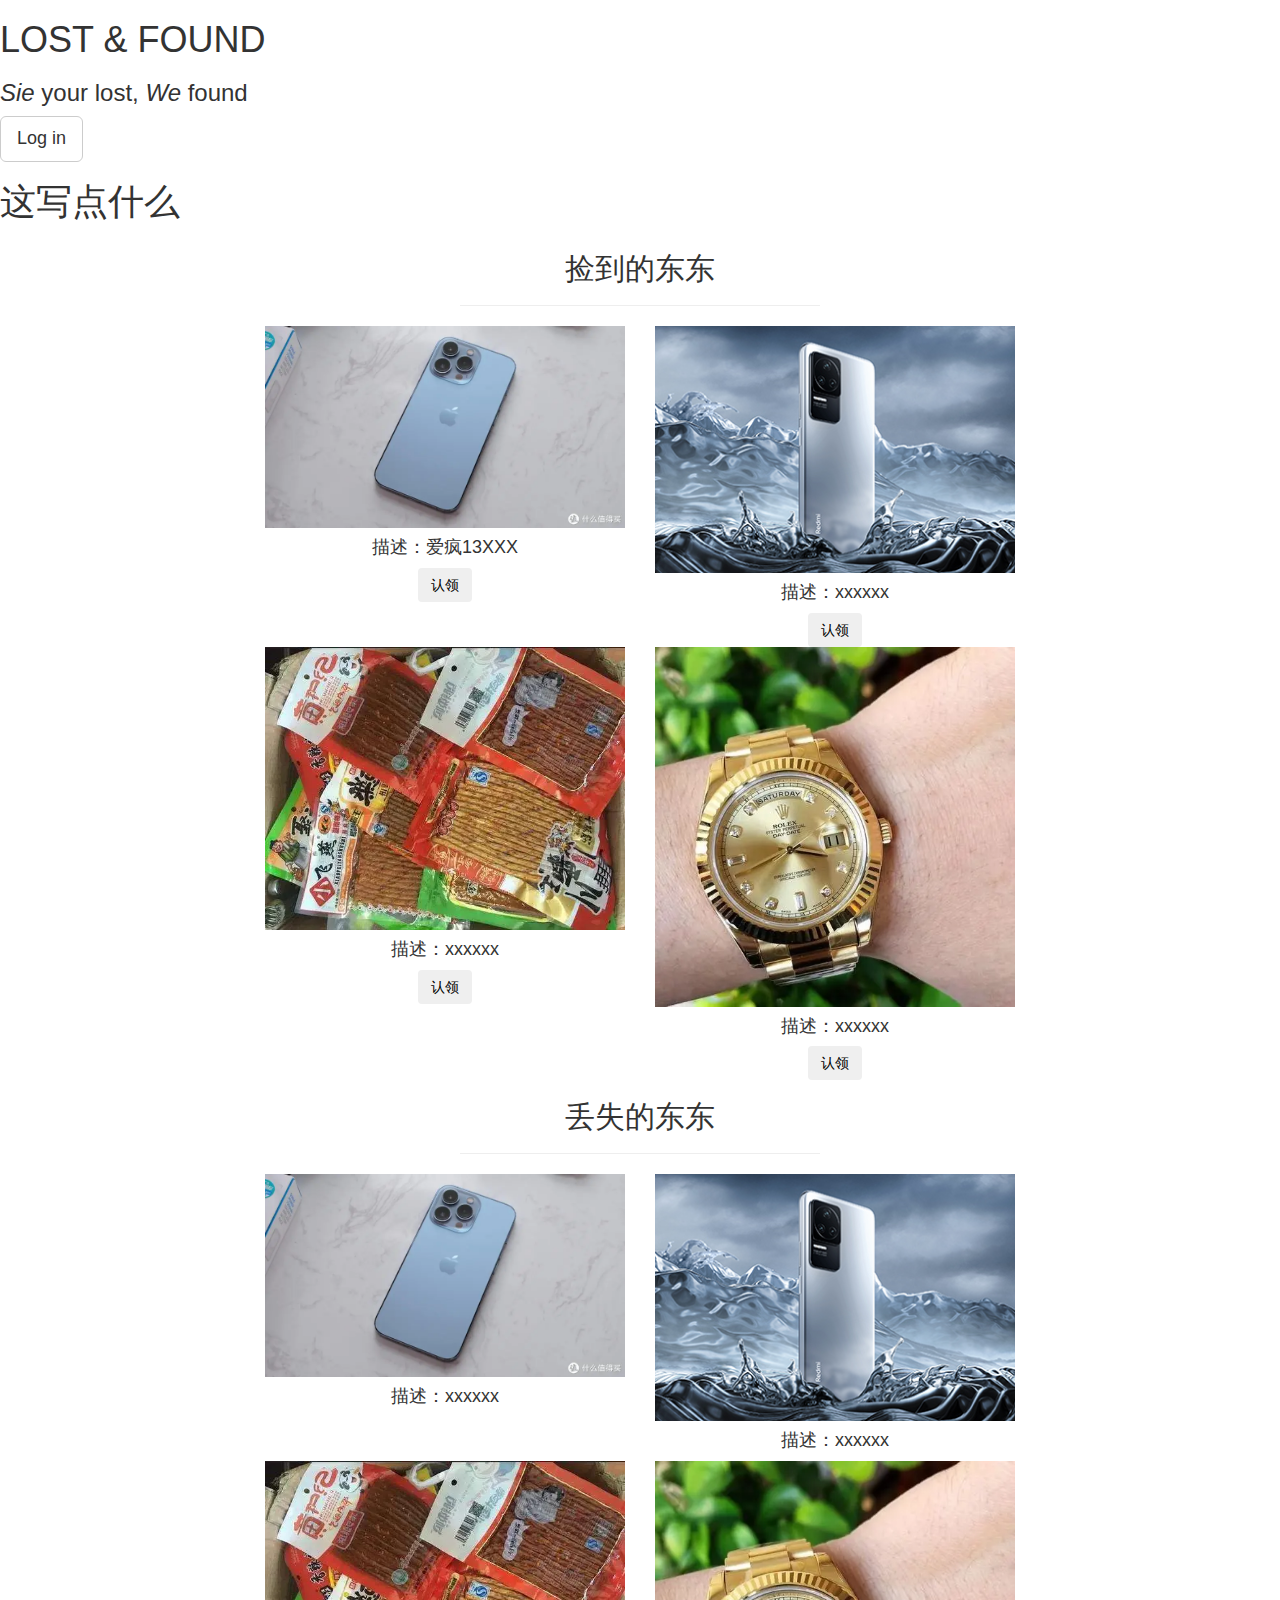
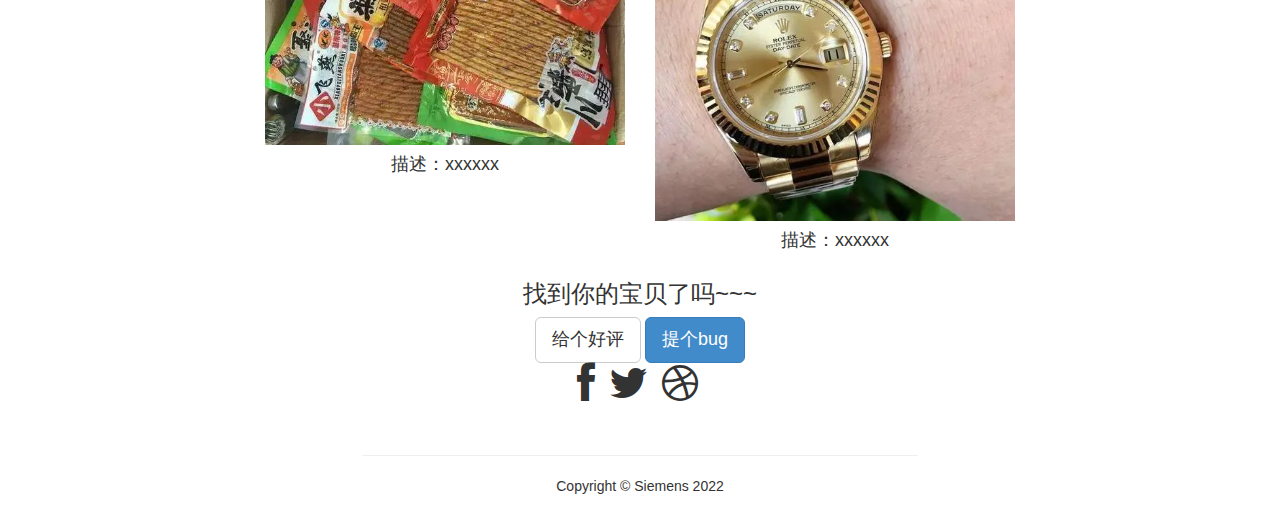
<file: index.html>
<!DOCTYPE html>
<html lang="en">
  <head>
    <meta charset="utf-8">
    <meta name="viewport" content="width=device-width, initial-scale=1.0">
    <meta name="description" content="">
    <meta name="author" content="">

    <title>Lost & Found</title>

    <!-- Bootstrap core CSS -->
    <link href="css/bootstrap.css" rel="stylesheet">

    <!-- Add custom CSS here -->
    <link href="font-awesome/css/font-awesome.min.css" rel="stylesheet">
  </head>

  <body>
  
    <!-- Full Page Image Header Area -->
    <div id="top" class="header">
      <div class="vert-text">
        <h1>LOST & FOUND</h1>
        <h3><em>Sie</em> your lost, <em>We</em> found </h3>
        <a href="#about" class="btn btn-default btn-lg">Log in</a>
      </div>
    </div>
    <!-- /Full Page Image Header Area -->
  

    <!-- 改善：1.增加面包屑导航，登录入口换到右上角（不应在中间按钮） -->
    <!-- 2.丢东西和捡东西的换成并列？待定 -->
    <!-- 根据cookie判断登录状态？进而跳转不同页面的功能。等下百度 -->
    <!-- 加个分类或者搜索功能 -->

  

    <!-- Callout -->
    <div class="callout">
      <div class="vert-text">
        <h1>这写点什么</h1>
      </div>
    </div>
    <!-- /Callout -->

    <!-- /found -->
    <div id="" class="">
      <div class="container">
        <div class="row">
          <div class="col-md-4 col-md-offset-4 text-center">
            <h2>捡到的东东</h2>
            <hr>
          </div>
        </div>
        <div class="row">
          <div class="col-md-4 col-md-offset-2 text-center">
            <div class="portfolio-item">
              <a href="#"><img class="img-portfolio img-responsive" src="img/iPhone.jpg"></a>
              <h4>描述：爱疯13XXX</h4>
              <button type="button" class="btn btn-outline-info" >认领</button>
            </div>
          </div>
          <div class="col-md-4 text-center">
            <div class="portfolio-item">
              <a href="#"><img class="img-portfolio img-responsive" src="img/mi.jpg"></a>
              <h4>描述：xxxxxx</h4>
              <button type="button" class="btn btn-outline-info" >认领</button>
            </div>
          </div>
        </div>
        <div class="row">
          <div class="col-md-4 col-md-offset-2 text-center">
            <div class="portfolio-item">
              <a href="#"><img class="img-portfolio img-responsive" src="img/latiao.jpg"></a>
              <h4>描述：xxxxxx</h4>
              <button type="button" class="btn btn-outline-info" >认领</button>
            </div>
          </div>
          <div class="col-md-4 text-center">
            <div class="portfolio-item">
              <a href="#"><img class="img-portfolio img-responsive" src="img/rolex.jpg"></a>
              <h4>描述：xxxxxx</h4>
              <button type="button" class="btn btn-outline-info" >认领</button>
            </div>
          </div>
        </div>
      </div>
    </div>
    <!-- /found -->

    <!-- /lost -->
    <div id="" class="">
      <div class="container">
        <div class="row">
          <div class="col-md-4 col-md-offset-4 text-center">
            <h2>丢失的东东</h2>
            <hr>
          </div>
        </div>
        <div class="row">
          <div class="col-md-4 col-md-offset-2 text-center">
            <div class="portfolio-item">
              <a href="#"><img class="img-portfolio img-responsive" src="img/iPhone.jpg"></a>
              <h4>描述：xxxxxx</h4>
            </div>
          </div>
          <div class="col-md-4 text-center">
            <div class="portfolio-item">
              <a href="#"><img class="img-portfolio img-responsive" src="img/mi.jpg"></a>
              <h4>描述：xxxxxx</h4>
            </div>
          </div>
        </div>
        <div class="row">
          <div class="col-md-4 col-md-offset-2 text-center">
            <div class="portfolio-item">
              <a href="#"><img class="img-portfolio img-responsive" src="img/latiao.jpg"></a>
              <h4>描述：xxxxxx</h4>
            </div>
          </div>
          <div class="col-md-4 text-center">
            <div class="portfolio-item">
              <a href="#"><img class="img-portfolio img-responsive" src="img/rolex.jpg"></a>
              <h4>描述：xxxxxx</h4>
            </div>
          </div>
        </div>
      </div>
    </div>
    <!-- /lost -->

    <!-- Call to Action -->
    <div class="call-to-action">
      <div class="container">
        <div class="row">
          <div class="col-md-6 col-md-offset-3 text-center">
            <h3>找到你的宝贝了吗~~~</h3>
            <a href="#" class="btn btn-lg btn-default">给个好评</a>
            <a href="#" class="btn btn-lg btn-primary">提个bug</a>
          </div>
        </div>
      </div>
    </div>
    <!-- /Call to Action -->

    
    <!-- Footer -->
    <footer>
      <div class="container">
        <div class="row">
          <div class="col-md-6 col-md-offset-3 text-center">
            <ul class="list-inline">
              <li><i class="fa fa-facebook fa-3x"></i></li>
              <li><i class="fa fa-twitter fa-3x"></i></li>
              <li><i class="fa fa-dribbble fa-3x"></i></li>
            </ul>
            <div class="top-scroll">
              <a href="#top"><i class="fa fa-circle-arrow-up scroll fa-4x"></i></a>
            </div>
            <hr>
            <p>Copyright &copy; Siemens 2022</p>
          </div>
        </div>
      </div>
    </footer>
    <!-- /Footer -->

    <!-- JavaScript -->
    <script src="js/jquery-1.10.2.js"></script>
    <script src="js/bootstrap.js"></script>

    <!-- Custom JavaScript for the Side Menu and Smooth Scrolling -->
    <script>
        $("#menu-close").click(function(e) {
            e.preventDefault();
            $("#sidebar-wrapper").toggleClass("active");
        });
    </script>
    <script>
        $("#menu-toggle").click(function(e) {
            e.preventDefault();
            $("#sidebar-wrapper").toggleClass("active");
        });
    </script>
    <script>
      $(function() {
        $('a[href*=#]:not([href=#])').click(function() {
          if (location.pathname.replace(/^\//,'') == this.pathname.replace(/^\//,'') 
            || location.hostname == this.hostname) {

            var target = $(this.hash);
            target = target.length ? target : $('[name=' + this.hash.slice(1) +']');
            if (target.length) {
              $('html,body').animate({
                scrollTop: target.offset().top
              }, 1000);
              return false;
            }
          }
        });
      });
    </script>

  </body>

</html>
</file>
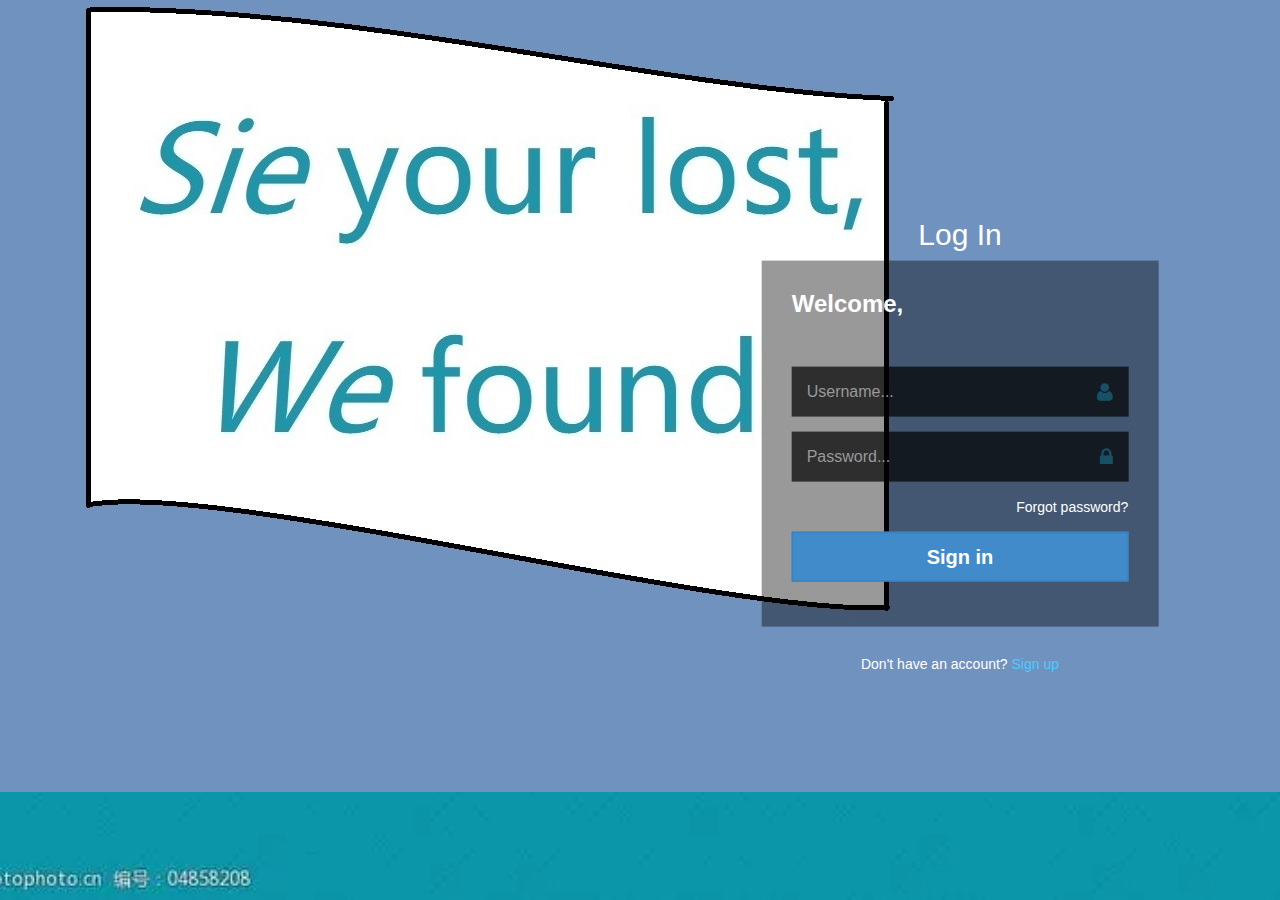
<file: templates/login.html>
<!DOCTYPE html>
<html lang="en">
    <head>
        <meta charset="utf-8">
        <meta name="viewport" content="width=device-width, initial-scale=1.0">
        <meta name="description" content="">
        <meta name="author" content="">
    
        <title>Log In</title>
    
        <link href="../static/css/bootstrap.css" rel="stylesheet">
        <link href="../static/css/stylish-portfolio.css" rel="stylesheet">
        <link href="../static/css/custom.css" rel="stylesheet">
        <link href="../static/font-awesome/css/font-awesome.min.css" rel="stylesheet">
      </head>



      <body>
        <div class="container-fluid ">
            <div class="row">   
                <div class="col-md-6 col-sm-6">  
                    <div class="wefound">
                        <img src="../static/img/slogan2.jpg" alt="">
                    </div>
                    
                </div>
                <div class="login-container col-lg-4 col-md-6 col-sm-8 col-xs-12">

                     <div class="login-title text-center">
                            <h2>Log In</h2>
                     </div>
                    <div class="login-content">
                        <div class="login-header ">
                            <h3><strong>Welcome,</strong></h3>
                        </div>
                        <div class="login-body">
                            <form role="form" action="" method="post" class="login-form">
                                <div class="form-group ">
                                    <div class="pos-r">                                        
                                        <input   id="form-username" type="text" name="form-username" placeholder="Username..." class="form-username form-control">
                                        <i class="fa fa-user"></i>
                                    </div>
                                </div>
                                <div class="form-group">
                                    <div class="pos-r">                                    
                                        <input id="form-password" type="password" name="form-password" placeholder="Password..." class="form-password form-control" >
                                        <i class="fa fa-lock"></i>                                        
                                    </div>
                                </div>
                                <div class="form-group text-right">     
                                    <a href="#" class="bold"> Forgot password?</a>
                                </div>   

                                <div class="form-group">     
                                    <button type="submit" class="btn btn-primary form-control"><strong>Sign in</strong></button>  
                                </div>   
                                                                              
                            </form>
                        </div> <!-- end  login-body -->                     
                    </div><!-- end  login-content -->  
                    <div class="login-footer text-center template">
                        <h5>Don't have an account?<a href="#" class="bold"> Sign up </a>     </h5>
                    </div>
                
                </div>  <!-- end  login-container -->      

            </div>
        </div><!-- end container -->

        <script src="https://ajax.googleapis.com/ajax/libs/jquery/3.2.1/jquery.min.js"></script>
        <script src="https://maxcdn.bootstrapcdn.com/bootstrap/3.3.7/js/bootstrap.min.js"></script>

    </body>

</html>
</file>
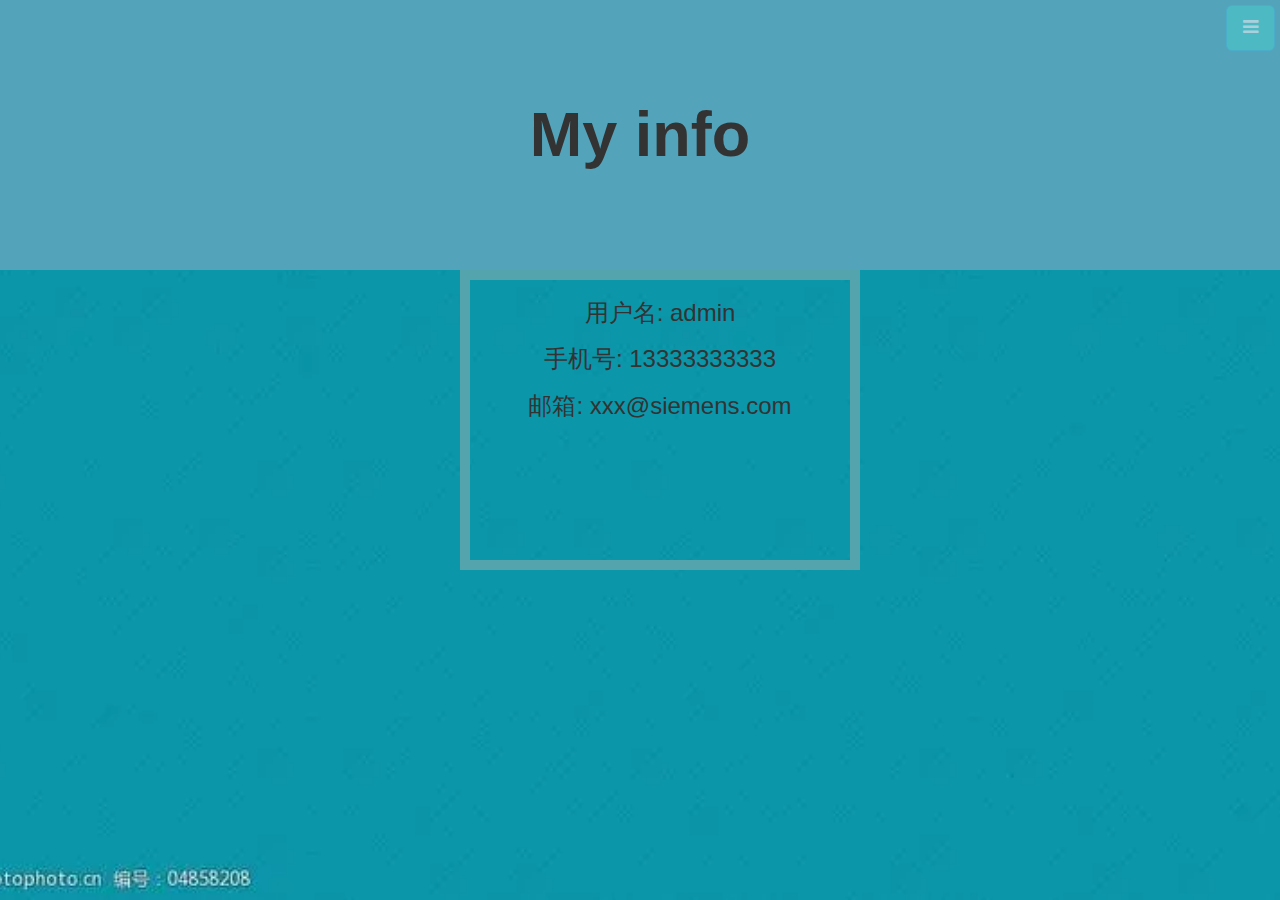
<file: templates/myinfo.html>
<!DOCTYPE html>
<html lang="en" xmlns="http://www.w3.org/1999/html">
    <head>
        <meta charset="utf-8">
        <meta name="viewport" content="width=device-width, initial-scale=1.0">
        <meta name="description" content="">
        <meta name="author" content="">
    
        <title>MY INFO</title>
    
        <link href="../static/css/bootstrap.css" rel="stylesheet">
        <link href="../static/css/stylish-portfolio.css" rel="stylesheet">
        <link href="../static/css/custom.css" rel="stylesheet">
        <link href="../static/font-awesome/css/font-awesome.min.css" rel="stylesheet">

      </head>
<body>

        <!-- Side Menu -->
        <a id="menu-toggle" href="#" class="btn btn-info btn-lg toggle"><i class="fa fa-bars"></i></a>
        <div id="sidebar-wrapper">
            <ul class="sidebar-nav">
              <a id="menu-close" href="#" class="btn btn-default btn-lg pull-right toggle"><i class="fa fa-times"></i></a>
              <li class="sidebar-brand">My Profile</li>
              <li><a href="/myinfo">我的信息</a></li>
              <li><a href="/my">我的发布</a></li>
              <li><a href="/loggedinIndex">回到主页</a></li>
              <li><a href="/surprise">点我有惊喜</a></li>
            </ul>
          </div>
        <!-- /Side Menu -->

    <div id="top" class="headerhalf">
        <div class="vert-text">
          <h1>My info</h1>
        </div>
    </div>


    <div id="" class="">
        <div class="container">
          <div class="row">
            <div class="col-md-4 col-md-offset-4 text-center">
                <div id="info">
                <h3>用户名: admin</h3>
                <h3>手机号: 13333333333</h3>
                <h3>邮箱: xxx@siemens.com</h3>
            </div>
        </div>

          </div>
        </div>
      </div>



          <!-- JavaScript -->
    <script src="../static/js/jquery-1.10.2.js"></script>
    <script src="../static/js/bootstrap.js"></script>

    <!-- Custom JavaScript for the Side Menu and Smooth Scrolling -->
    <script>
        $("#menu-close").click(function(e) {
            e.preventDefault();
            $("#sidebar-wrapper").toggleClass("active");
        });
    </script>
    <script>
        $("#menu-toggle").click(function(e) {
            e.preventDefault();
            $("#sidebar-wrapper").toggleClass("active");
        });
    </script>
    <script>
      $(function() {
        $('a[href*=#]:not([href=#])').click(function() {
          if (location.pathname.replace(/^\//,'') == this.pathname.replace(/^\//,'') 
            || location.hostname == this.hostname) {

            var target = $(this.hash);
            target = target.length ? target : $('[name=' + this.hash.slice(1) +']');
            if (target.length) {
              $('html,body').animate({
                scrollTop: target.offset().top
              }, 1000);
              return false;
            }
          }
        });
      });
    </script>
</body>
</html>
</file>
<file: static/css/stylish-portfolio.css>
/* Global Styles */

html,
body {
  height: 100%;
  width: 100%;
}

.vert-text {
  display: table-cell;
  vertical-align: middle;
  text-align: center;
}

.vert-text h1 {
  padding: 0;
  margin: 0;
  font-size: 4.5em;
  font-weight: 700;
}

.wefound h1 {
  display: table-cell;
  vertical-align: middle;
  text-align: center;
  padding: 0;
  margin: 0;
  font-size: 4.5em;
  font-weight: 700;
}


/* Side Menu */

#sidebar-wrapper {
  margin-right: -250px;
  right: 0;
  width: 250px;
  background: #000;
  position: fixed;
  height: 100%;
  overflow-y: auto;
  z-index: 1000;
  -webkit-transition: all 0.4s ease 0s;
  -moz-transition: all 0.4s ease 0s;
  -ms-transition: all 0.4s ease 0s;
  -o-transition: all 0.4s ease 0s;
  transition: all 0.4s ease 0s;
}

.sidebar-nav {
  position: absolute;
  top: 0;
  width: 250px;
  list-style: none;
  margin: 0;
  padding: 0;
}

.sidebar-nav li {
  line-height: 40px;
  text-indent: 20px;
}

.sidebar-nav li a {
  color: #999999;
  display: block;
  text-decoration: none;
}

.sidebar-nav li a:hover {
  color: #fff;
  background: rgba(255,255,255,0.2);
  text-decoration: none;
}

.sidebar-nav li a:active,
.sidebar-nav li a:focus {
  text-decoration: none;
}

.sidebar-nav > .sidebar-brand {
  height: 55px;
  line-height: 55px;
  font-size: 18px;
}

.sidebar-nav > .sidebar-brand a {
  color: #999999;
}

.sidebar-nav > .sidebar-brand a:hover {
  color: #fff;
  background: none;
}

#info {
  width: 400px;
  height: 300px;
  margin: 3 auto;
  /* background: #7fbbda; */
  border: solid rgb(84, 164, 174) 10px;
  vertical-align: middle; 
  text-align: center;
   
}

#menu-toggle {
  top: 0;
  right: 0;
  position: fixed;
  z-index: 1;
  background: mediumturquoise;
  opacity: 0.5;
}

#sidebar-wrapper.active {
  right: 250px;
  width: 250px;
  -webkit-transition: all 0.4s ease 0s;
  -moz-transition: all 0.4s ease 0s;
  -ms-transition: all 0.4s ease 0s;
  -o-transition: all 0.4s ease 0s;
  transition: all 0.4s ease 0s;
}

.toggle {
  margin: 5px 5px 0 0;
}

/* Full Page Image Header Area */

.header {
  display: table;
  height: 100%;
  width: 100%;
  position: relative;
  background: url('../img/background.jpg') no-repeat center center fixed; 
  -webkit-background-size: cover;
  -moz-background-size: cover;
  -o-background-size: cover;
  background-size: cover;
}

.photosize {
  float: left;
  width: 200px;
  height: 90px;
  margin: 5px;


}

.headerhalf {
  display: table;
  height:30%;
  width: 100%;
  position: relative;
  background: url('../img/bg.jpg') 
  /* -webkit-background-size: cover;
  -moz-background-size: cover;
  -o-background-size: cover;
  background-size: cover; */
}


/* Intro */

.intro {
  padding: 50px 0;
}

/* Services */

.services {
  background: #7fbbda;
  padding: 50px 0;
  color: #ffffff;
}

.service-item {
  margin-bottom: 15px;
}

i.service-icon {
  border: 3px solid #ffffff;
  border-radius: 50%;
  display: inline-block;
  font-size: 56px;
  width: 140px;
  height: 140px;
  line-height: 136px;
  vertical-align: middle; 
  text-align: center;
}

.fontColor {
  color:#7fbbda
}
/* Callout */

.callout {
  color: #ffffff;
  display: table;
  height: 400px;
  width: 100%;
  background: url(../img/callout.jpg) no-repeat center center fixed; 
  -webkit-background-size: cover;
  -moz-background-size: cover;
  -o-background-size: cover;
  background-size: cover;
}

/* Portfolio */

.portfolio {
  padding: 50px 0;
}

.portfolio-item {
  margin-bottom: 25px;
}

.img-portfolio {
  display: block;
  width: 100%;
  height: 100%;
  float: top;
  margin: 0 auto;
}


/* Call to Action */

.call-to-action {
  color: #ffffff;
  background: #0a5175;
  padding: 50px 0;
}

.call-to-action .btn {
  margin: 10px;
}

/* Map */

.map {
  height: 500px;
}

/* Footer */

footer {
  padding: 100px 0;
}

.top-scroll {
  margin-top: 50px;
}

.top-scroll a {
  text-decoration: none;
  color: inherit;
}

i.scroll {
  color: #333333;
}

i.scroll:hover {
  color: #0a5175;
}
/* Responsive */

@media (max-width: 768px) {
	
  .header {
	background: url('../img/background.jpg') no-repeat center center scroll; 
  }

  .callout {
	background: url(../img/callout.jpg) no-repeat center center scroll; 
  }


}
</file>
<file: static/css/custom.css>
body{
    background: url(../img/backgroud.jpg) #132533  no-repeat center center;
    -webkit-background-size: cover;
    background-size: cover;
    height: 100vh;
}
.login-container{
    position: absolute;
    top: 50%;
    left: 75%;
    transform: translate(-50%,-50%);   
}
.login-container .login-content{
    background: rgba(0, 0, 0, 0.4);
}
.pos-r{
    position: relative;
}
.login-container  .login-header{
    padding: 10px 30px;
}
.login-container, .login-container a,.login-container input{
    color: #ffffff;
}
.login-container .login-title span{
    padding: 10px 20px;
    display: inline-block;
    margin-bottom: 20px;
    text-shadow: -1px 1px 1px rgb(17, 42, 51);
}
.login-container .login-title span strong{
   color: #4bccff;
}
.login-container .login-body{
    padding: 30px 30px;
}
.login-container .login-body input.form-control{
    background: rgba(0, 0, 0, 0.7);
    height: 50px;
    border-radius: 0;
    -webkit-box-shadow: none;
    -moz-box-shadow: none;
    box-shadow: none;
    border: none;
    border-left: 3px solid transparent;
    font-size: 16px;
    -o-transition:all .5s;
    -webkit-transition:all .5s;
    transition:all .5s;
}
.login-container .login-body input.form-control:focus{
    border-color: #4bccff;
}
.login-container .login-body input.form-control + i{
    position: absolute;
    right: 15px;
    top: 15px;
    font-size: 20px;
    color: rgb(24, 80, 103);
    -o-transition:all .5s;
    -webkit-transition:all .5s;
    transition:all .5s;
}
.login-container .login-body input.form-control:focus + i{
    color: #4bccff;
}
.login-container .login-body button {
    height: 50px;
    -moz-border-radius: 0px;
    -webkit-border-radius: 0px;
    border-radius: 0px;
    font-size: 20px;
}
.login-container .login-footer{
    padding: 20px 0;
}
.template h5 a {
    color: #4bccff;
}

@media only screen and (max-width: 600px), screen and (max-height: 610px)  {
     
     .login-container  {
        padding: 0px; 
    }
    .login-container .login-title span {
        padding: 0px; 
        margin-bottom: 10px; 
    }
     .login-container .login-content {
         background: none; 
        -moz-box-shadow: none;
        -webkit-box-shadow: none; 
         box-shadow:none; 
    }
    .login-header {
        display: none;
    }
    .login-container .login-body {
        padding: 10px 10px;
    }
    .login-container .login-footer {
        padding: 0;
    }
}
@media only screen and (max-height: 400px)  {
       .login-container{
            position: static;
            transform:none;  
            padding: 0;    
        }
    }
</file>
